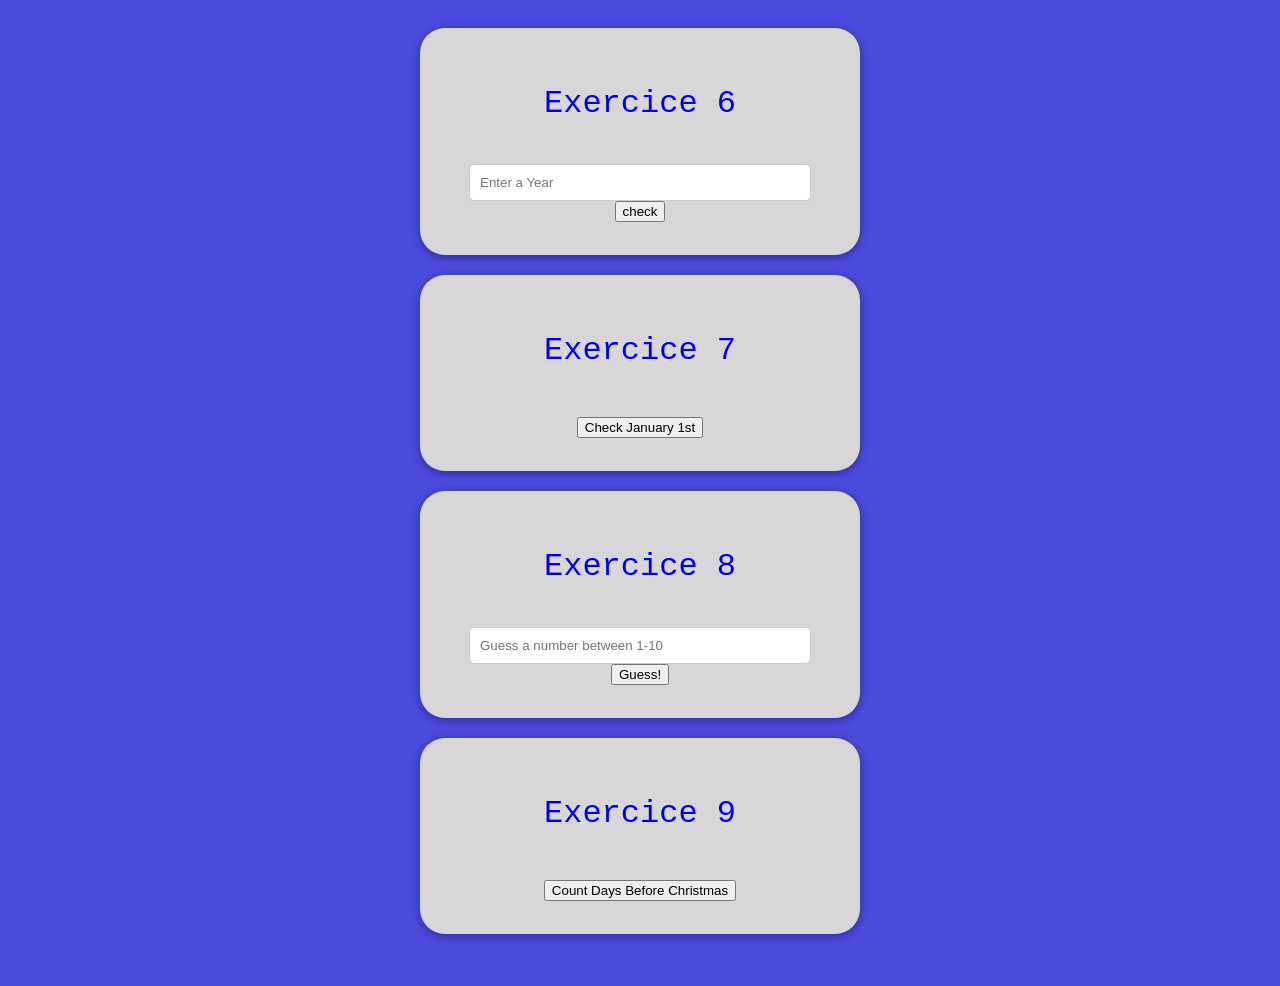
<file: Exercícios/index.html>
<!DOCTYPE html>
<html lang="en">
	<head>
		<meta charset="UTF8">
		<meta name="viewport" content="initial-scale=1.0">
		<meta http-equiv="X-UA-Compatible" content="ie=chrome">
		<title >All exercises</title>

		<link rel="stylesheet" href="styles.css"></link>
	</head>
	
	<body onload="animateTitles()">
		<div>
			<a href="https://www.w3resource.com/javascript-exercises/javascript-basic-exercise-6.php" id="title6" class="title" target="_blank"> 
				<pre >Exercice 6</pre>
			</a>
			<input type="text" id="userInput" placeholder="Enter a Year">
				<button  onclick="checkLeapYear(userInput)"> check </button>
				<pre id="LeapYear_output"></pre>
			</input>
		</div>
		
		<div >
			<a href="https://www.w3resource.com/javascript-exercises/javascript-basic-exercise-7.php" id="title7" class="title" target="_blank"> 
				<pre >Exercice 7</pre>
			</a>
			<p ></p>
			<button onclick="checkJanFirst()"> Check January 1st </button>
			<pre id="JanFirst_output"></pre>
			
		</div>
		
		<div >
			<a href="https://www.w3resource.com/javascript-exercises/javascript-basic-exercise-8.php" id="title8" class="title" target="_blank"> 
				<pre >Exercice 8</pre>
			</a>
			<input type="text" id="numberInput" placeholder="Guess a number between 1-10">
				<button onclick="randomNumber()">Guess!</button>
				<pre id="randNumber_output"></pre>
			</input>
		</div>

		<div >
			<a href="https://www.w3resource.com/javascript-exercises/javascript-basic-exercise-9.php" id="title9" class="title" target="_blank"> 
				<pre >Exercice 9</pre>
			</a>
			<p ></p>
			<button onclick="countDaysToChristmas()">Count Days Before Christmas</button>
			<pre id="daysTillChristmas_output"></pre>
		</div>

	<script src="utils.js"></script>

	<script src="5_rotateString.js"></script>	
	<script src="6_checkLeapYear.js"></script>
	<script src="7_findJan1.js"></script>
	<script src="8_GuessRandomNumber.js"></script>
	<script src="9_daysBeforeChristmas.js"></script>

	</body>
</html>
</file>
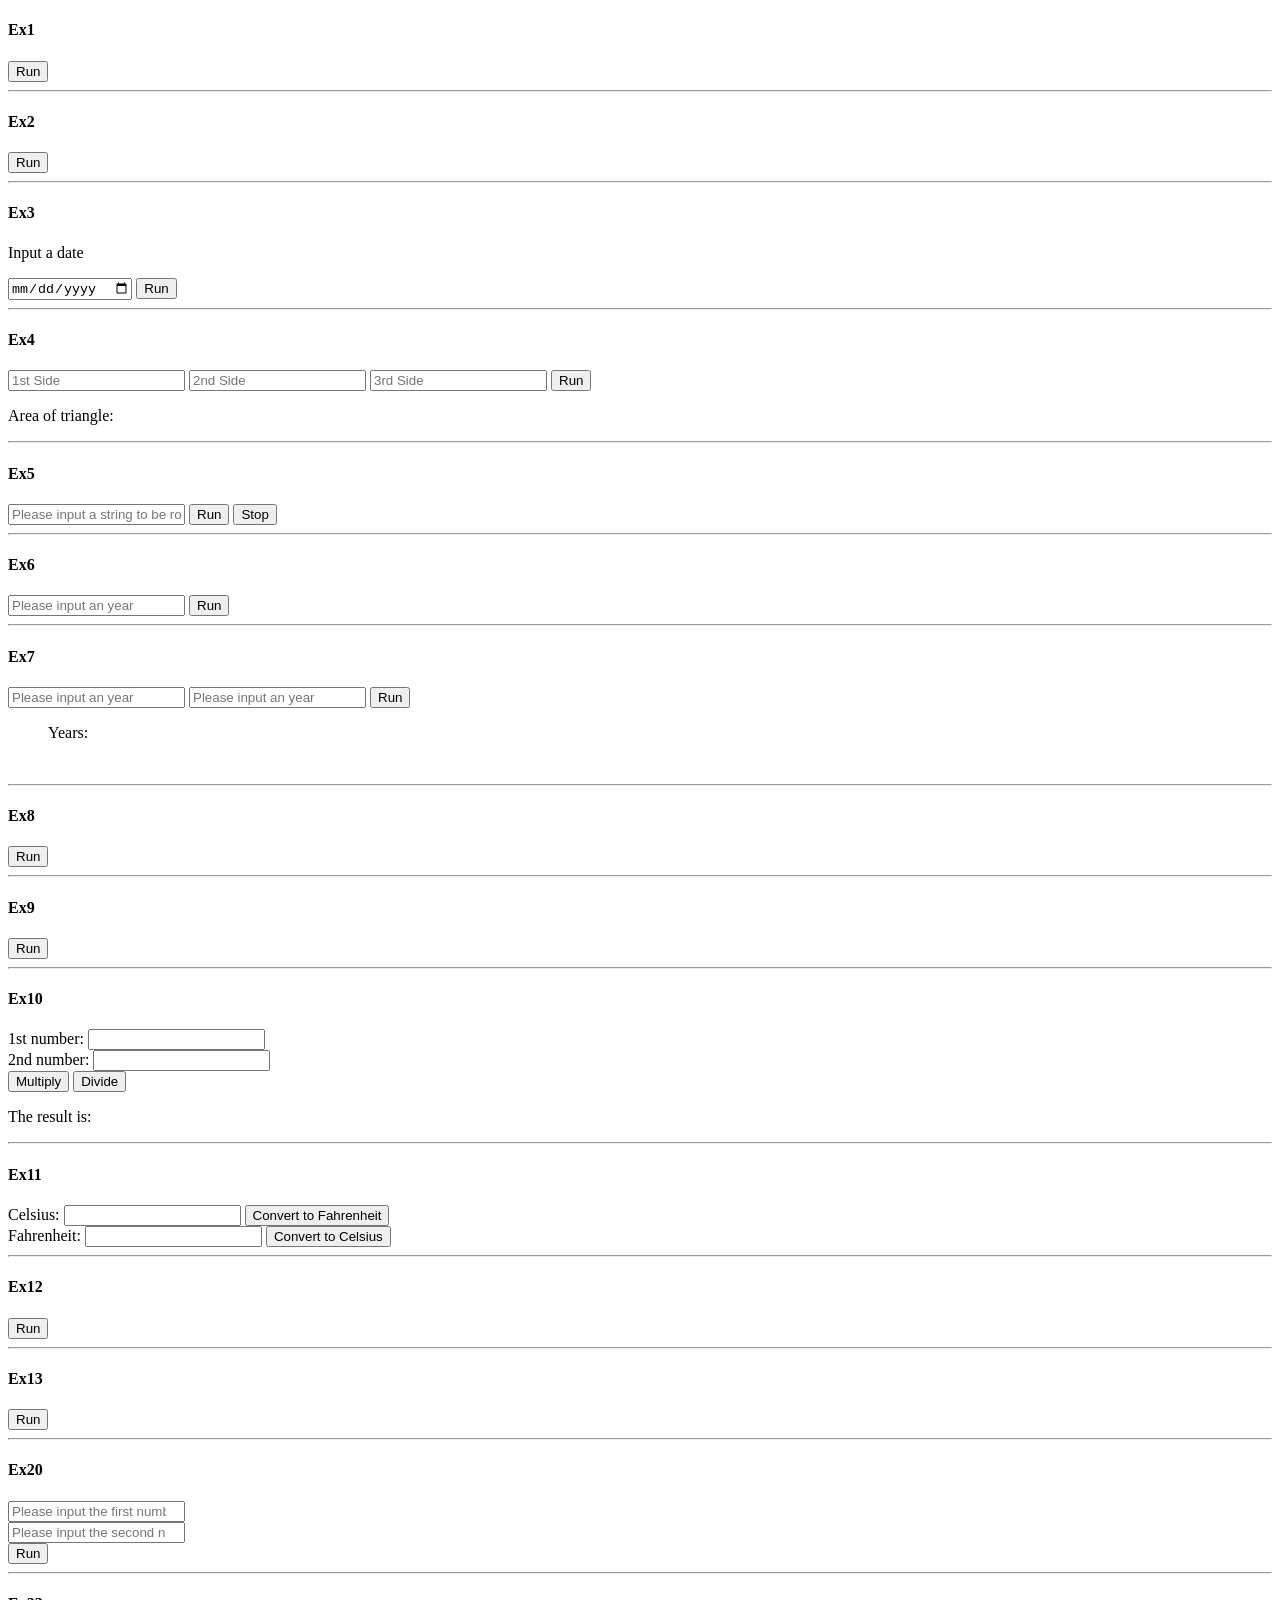
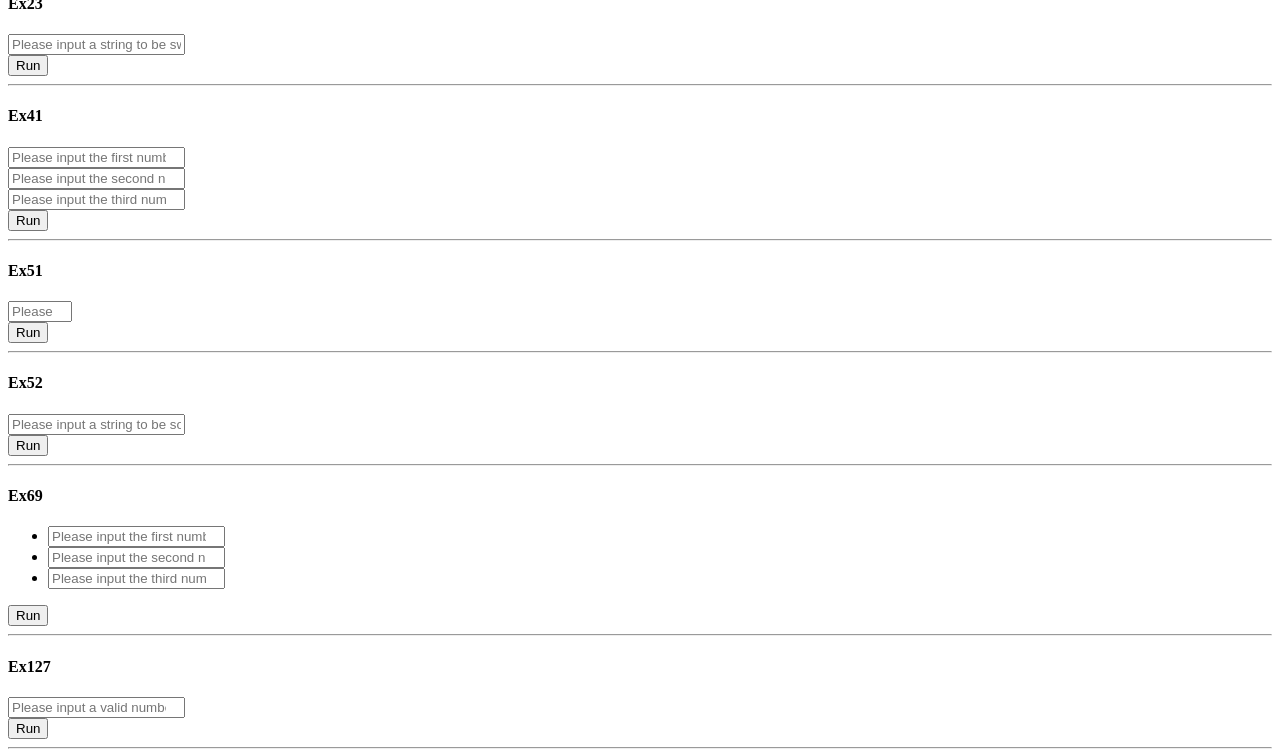
<file: tiago/basic/2-1.html>
<!DOCTYPE html>
<html lang="pt">
    <head>
        <meta charset="UTF-8">
        <meta name="viewport" content="width=device-width, initial-scale=1.0">
        <title>Challenge 2.1 - W3Resource (Javascript)</title>
    </head>
    <body>    
        <script src="2-1.js"></script>
        <h4>Ex1</h4>
        <input type="button" onclick="ex1()" value="Run"/>
        <hr/>

        <h4>Ex2</h4>
        <input type="button" onclick="ex2()" value="Run"/>
        <hr/>

        <h4>Ex3</h4>
        <p>Input a date</p>
        <input type="date" id="dateInputted"/>
        <input type="button" onclick="ex3()" value="Run"/><br/>
        <span id="dateFormatted"></span>
        <hr/>
        
        <h4>Ex4</h4>
        <input type="number" id="side1" placeholder="1st Side">
        <input type="number" id="side2" placeholder="2nd Side">
        <input type="number" id="side3" placeholder="3rd Side">
        <input type="button" onclick="ex4()" value="Run"/>
        <p>Area of triangle:    
            <span id="triangleArea"></span>
        </p>
        <hr/>

        <h4>Ex5</h4>
        <input type="text" id="rotatingString" placeholder="Please input a string to be rotated"></span>
        <input type="button" onclick="ex5run()" value="Run"/>
        <input type="button" onclick="ex5stop()" value="Stop"/>
        <span id="resultString"></span>
        <hr/>

        <h4>Ex6</h4>
        <input type="number" id="yearInputted" placeholder="Please input an year"/>
        <input type="button" onclick="ex6()" value="Run"/><br/>
        <span id="isGreg"></span>
        <hr/>

        <h4>Ex7</h4>
        <input type="number" id="year1" placeholder="Please input an year"/>
        <input type="number" id="year2" placeholder="Please input an year"/>
        <input type="button" onclick="ex7()" value="Run"/><br/>
        <ol id="years">Years:</ol><br/>
        <hr/>

        <h4>Ex8</h4>
        <input type="button" onclick="ex8()" value="Run"/><br/>
        <span id="match"></span>
        <hr/>

        <h4>Ex9</h4>
        <input type="button" onclick="ex9()" value="Run"/><br/>
        <span id="daysChristmas"></span>
        <hr/>

        <h4>Ex10</h4>
        <form>
            1st number: <input type="text" id="fn" /><br>
            2nd number: <input type="text" id="sn" /><br>
            <input type="button" onclick="ex10multiply()" value="Multiply"/>
            <input type="button" onclick="ex10divide()" value="Divide"/>
        </form>
        <p>The result is:
            <span id="result"></span>
        </p>
        <hr/>
        
        <h4>Ex11</h4>
        <form>
            Celsius: <input type="number" id="c" />
            <input type="button" onclick="ex11fahrenheit()" value="Convert to Fahrenheit"/><br>
            Fahrenheit: <input type="number" id="f" />
            <input type="button" onclick="ex11celsius()" value="Convert to Celsius"/></br>
        </form>
        <hr/>

        <h4>Ex12</h4>
        <input type="button" onclick="ex12()" value="Run"/><br/>
        <hr/>

        <h4>Ex13</h4>
        <input type="button" onclick="ex13()" value="Run"/><br/>
        <span id="varValue"></span>
        <hr/>

        <h4>Ex20</h4>
        <input type="number" id="n1" placeholder="Please input the first number"/><br/>
        <input type="number" id="n2" placeholder="Please input the second number"/><br/>
        <input type="button" onclick="ex20()" value="Run"/><br/>
        <span id="negAndPos"></span>
        <hr/>

        <h4>Ex23</h4>
        <input type="text" id="swapString" placeholder="Please input a string to be swapped (first and last)"/><br/>
        <input type="button" onclick="ex23()" value="Run"/><br/>
        <span id="swapped"></span>
        <hr/>

        <h4>Ex41</h4>
        <input type="number" id="number1" placeholder="Please input the first number"/><br/>
        <input type="number" id="number2" placeholder="Please input the second number"/><br/>
        <input type="number" id="number3" placeholder="Please input the third number"/><br/>
        <input type="button" onclick="ex41()" value="Run"/><br/>
        <span id="returnedNumber"></span>
        <hr/>

        <h4>Ex51</h4>
        <input type="number" id="numberInMinutes" placeholder="Please input the time in minutes" min="0" max="1440"/><br/>
        <input type="button" onclick="ex51()" value="Run"/><br/>
        <span id="hMin"></span>
        <hr/>

        <h4>Ex52</h4>
        <input type="text" id="toSort" placeholder="Please input a string to be sorted"/><br/>
        <input type="button" onclick="ex52()" value="Run"/><br/>
        <span id="resultStr"></span>
        <hr/>

        <h4>Ex69</h4>
        <ul id="array">
            <li>
                <input type="number" id="num1" placeholder="Please input the first number"/><br/>
            </li>
            <li>
                <input type="number" id="num2" placeholder="Please input the second number"/><br/>
            </li>
            <li>
                <input type="number" id="num3" placeholder="Please input the third number"/><br/>
            </li>
        </ul>
        <input type="button" onclick="ex69()" value="Run"/><br/>
        <span id="arraysResult"></span>
        <hr/>

        <h4>Ex127</h4>
        <input type="number" id="numberInputted" placeholder="Please input a valid number"/><br/>
        <input type="button" onclick="ex127()" value="Run"/><br/>
        <span id="resultNumber"></span>
        <hr/>

    </body>
</html>
</file>
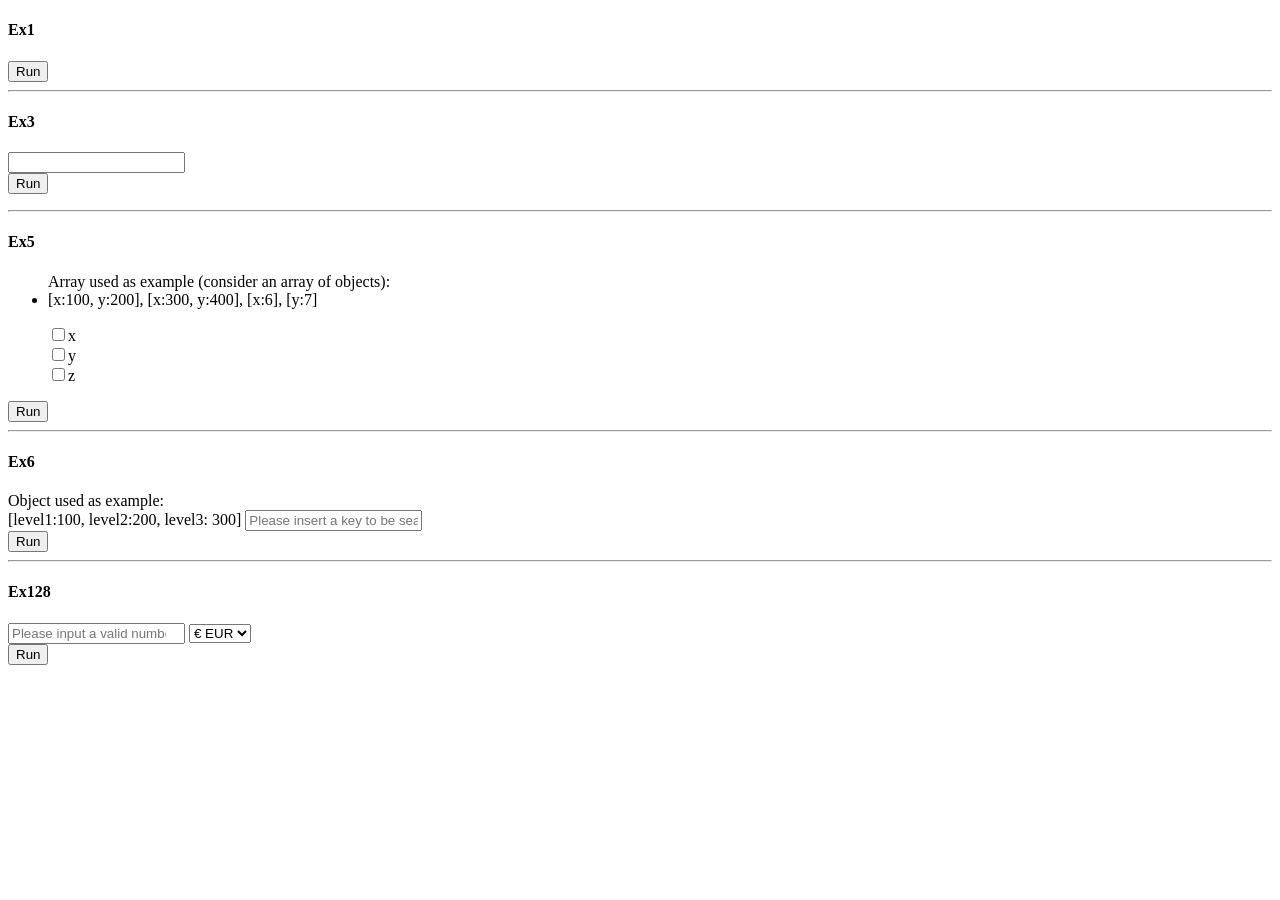
<file: tiago/fundamental/2-2.html>
<!DOCTYPE html>
<html lang="en">
  <head>
    <meta charset="UTF-8" />
    <meta name="viewport" content="width=device-width, initial-scale=1.0" />
    <title>Challenge 2.2 - W3Resource (Javascript)</title>
  </head>
  <body>
    <script src="2-2.js"></script>
  </body>

  <h4>Ex1</h4>
  <input type="button" onclick="ex1()" value="Run" />
  <div id="match"></div>
  <hr />

  <h4>Ex3</h4>
  <input type="text" id="csvTo2D" /><br />
  <input type="button" onclick="ex3()" value="Run" /><br />
  <ul id="2Darray"></ul>
  <hr />

  <h4>Ex5</h4>
  <ul>
    Array used as example (consider an array of objects):
    <li>[x:100, y:200], [x:300, y:400], [x:6], [y:7]</li>
  </ul>
  <ul id="variables">
    <input type="checkbox" id="x" />x<br />
    <input type="checkbox" id="y" />y<br />
    <input type="checkbox" id="z" />z<br />
  </ul>
  <input type="button" onclick="ex5()" value="Run" /><br />
  <div id="csv"></div>
  <hr />

  <h4>Ex6</h4>
  <div></div>
    Object used as example:<br />
    [level1:100, level2:200, level3: 300]
  </div>
  <input
    type="text"
    id="key"
    placeholder="Please insert a key to be searched in object"
  /><br />
  <input type="button" onclick="ex6()" value="Run" /><br />
  <div id="value"></div>
  <hr />

  <h4>Ex128</h4>
  <div>
    <input type="number" id="toBeConvertedToCurrency" placeholder="Please input a valid number"/>
    <select id="currencies">
      <option>€ EUR</option>
      <option>$ USD</option>
      <option>£ GBP</option>
      <option>¥ JPY</option>
    </select>
  </div>
  <button onclick="ex128()">Run</button>
  <div id="converted"></div>
</html>
</file>
<file: Exercícios/styles.css>
body {
	font-family: 'Courier New', Courier, monospace;
	padding: 20px;
	background-color: #4a4adf;
	text-align: center;
}

div {
	margin: 0 auto;
	margin-bottom: 20px;
	max-width: 400px;
	padding: 20px;
	background-color: #d8d6d8;
	border-radius: 25px;
	box-shadow: 0 2px 10px rgba(0, 0, 0, 0.4);
}

input {
	padding: 10px;
	margin-top: 10px;
	width: 80%;
	border-radius: 5px;
	border: 1px solid #ccc;
}

button:hover {
	background-color: #828383;
}

.title{
	font-size: 2rem;
	margin-top: 5px;
	display: inline-block;
	opacity: 0;
	text-decoration: none;
}

.title:hover {
	color: #b30606;
}
</file>
